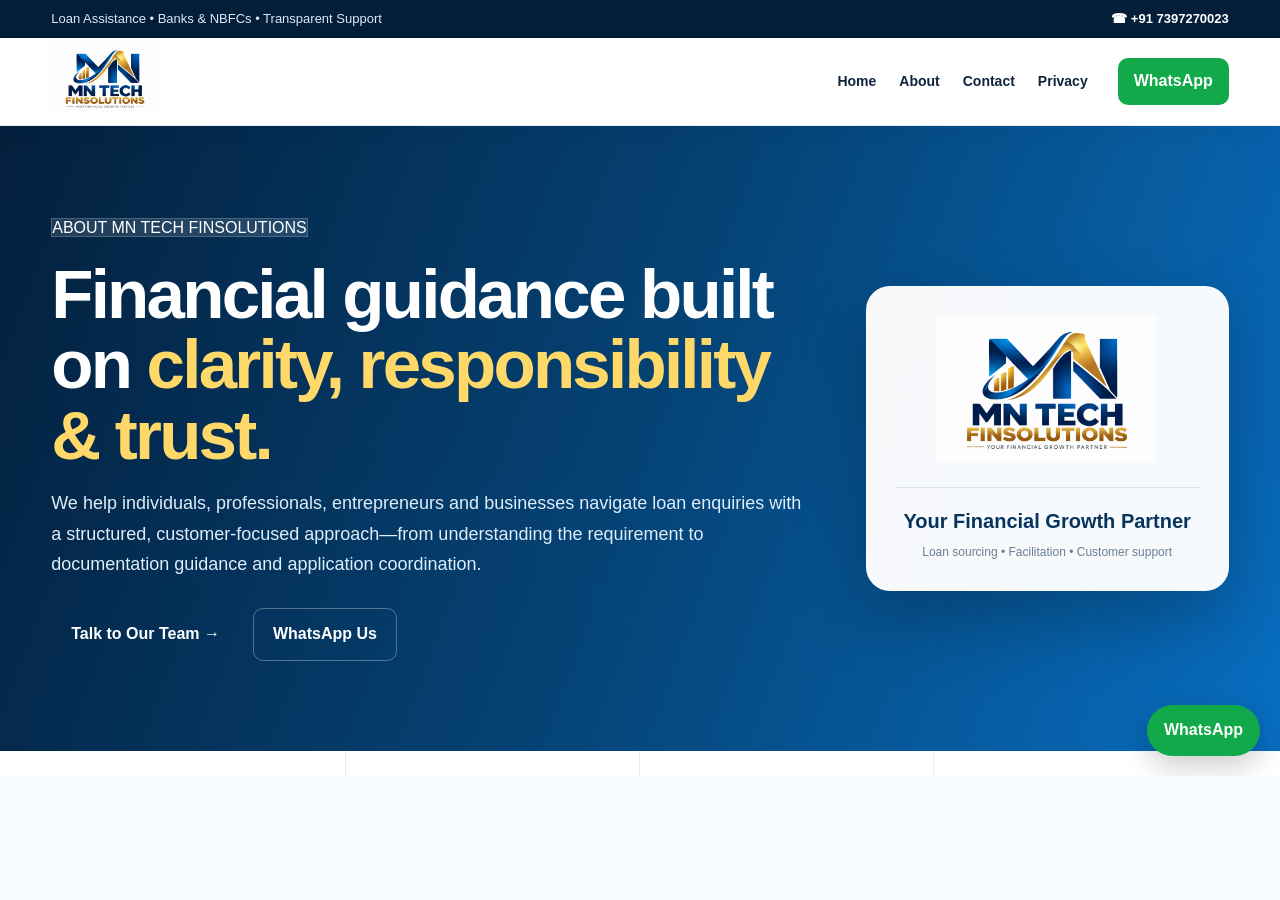
<file: about.html>
<!DOCTYPE html>
<html lang="en"><head>
<meta charset="utf-8"/><meta content="width=device-width,initial-scale=1" name="viewport"/>
<title>About Us | MN TECH FINSOLUTIONS</title>
<meta content="Discover MN Tech Finsolutions, our approach to professional loan sourcing, customer support, transparency and responsible financial assistance." name="description"/>
<link href="style.css" rel="stylesheet"/></head><body class="family-page">
<div class="top"><div class="container topin"><span>Loan Assistance • Banks &amp; NBFCs • Transparent Support</span><a href="tel:+917397270023">☎ +91 7397270023</a></div></div>
<nav><div class="container navin"><a class="brand" href="index.html"><img alt="MN TECH FINSOLUTIONS" src="mn-tech-logo.png"/></a><button aria-label="Menu" class="hamb">☰</button><div class="navlinks"><a href="index.html">Home</a><a href="about.html">About</a><a href="contact.html">Contact</a><a href="privacy.html">Privacy</a></div><a class="navwa" href="https://wa.me/917397270023" rel="noopener noreferrer" target="_blank">WhatsApp</a></div></nav>
<header class="hero" id="home"><div class="slides">
<section class="about-pro-hero"><div class="container about-hero-grid">
<div><span class="section-label light-label">ABOUT MN TECH FINSOLUTIONS</span>
<h1>Financial guidance built on <em>clarity, responsibility &amp; trust.</em></h1>
<p>We help individuals, professionals, entrepreneurs and businesses navigate loan enquiries with a structured, customer-focused approach—from understanding the requirement to documentation guidance and application coordination.</p>
<div class="hero-actions"><a class="btn glow-btn" href="contact.html">Talk to Our Team →</a><a class="about-wa" href="https://wa.me/917397270023" rel="noopener noreferrer" target="_blank">WhatsApp Us</a></div>
</div>
<div class="about-hero-card"><img alt="MN Tech Finsolutions" src="mn-tech-logo.png"/><div class="hero-card-line"></div><strong>Your Financial Growth Partner</strong><span>Loan sourcing • Facilitation • Customer support</span></div>
</div></section>
<section class="trust-ribbon"><div class="container trust-ribbon-grid">
<div><b>Clear</b><span>Communication</span></div><div><b>Responsible</b><span>Assistance</span></div>
<div><b>Customer-First</b><span>Approach</span></div><div><b>Transparent</b><span>Process</span></div>
</div></section>
<section class="section"><div class="container story-grid">
<div><span class="section-label">WHO WE ARE</span><h2>A professional support system for your loan journey.</h2>
<p class="lead-copy">Financial decisions can be important and sometimes complex. MN TECH FINSOLUTIONS is built to make the enquiry journey more organised and understandable.</p>
<p>Our role begins with listening to the customer's requirement. We help identify the relevant loan category, explain the typical information and documents that may be required, and coordinate the enquiry with appropriate lending institutions where applicable.</p>
<p>We do not believe in creating unrealistic expectations. Every application is ultimately assessed by the respective bank or NBFC under its own credit, eligibility, documentation and underwriting policies.</p>
</div>
<div class="story-panel"><div class="story-icon">MN</div><h3>What defines our approach?</h3>
<ul><li>Understand before recommending a route</li><li>Explain before collecting documentation</li><li>Coordinate without promising sanction</li><li>Communicate clearly throughout the journey</li><li>Respect the lender's independent decision</li></ul></div>
</div></section>
<section class="section soft"><div class="container"><div class="section-head"><span class="section-label">OUR FOUNDATION</span><h2>Purpose, Mission &amp; Vision</h2><p>The principles behind how we want to build MN Tech Finsolutions.</p></div>
<div class="mv-grid">
<div class="mv-card"><span>01</span><h3>Our Purpose</h3><p>To make loan assistance more approachable by helping customers understand the process, prepare appropriately and connect with suitable financial institutions where possible.</p></div>
<div class="mv-card featured"><span>02</span><h3>Our Mission</h3><p>To provide responsive, transparent and professional loan sourcing support while maintaining clear boundaries between facilitation and the lender's independent credit decision.</p></div>
<div class="mv-card"><span>03</span><h3>Our Vision</h3><p>To grow into a trusted financial-services facilitation brand recognised for customer care, responsible communication and consistent process support.</p></div>
</div></div></section>
<section class="section"><div class="container"><div class="section-head"><span class="section-label">WHAT WE ASSIST WITH</span><h2>Financial requirements across life and business</h2></div>
<div class="assist-grid">
<div><b>Personal Finance</b><p>Assistance for eligible personal funding requirements.</p></div>
<div><b>Home Finance</b><p>Support for home purchase, construction and related enquiries.</p></div>
<div><b>Business Finance</b><p>Funding enquiries for eligible business and professional requirements.</p></div>
<div><b>Vehicle Finance</b><p>Assistance for eligible new or used vehicle financing needs.</p></div>
<div><b>Loan Against Property</b><p>Property-backed funding enquiry coordination, subject to lender criteria.</p></div>
<div><b>MSME Finance</b><p>Support for eligible micro, small and medium enterprise requirements.</p></div>
<div><b>Working Capital</b><p>Business cash-flow and working-capital enquiry assistance.</p></div>
</div></div></section>
<section class="section about-dark"><div class="container"><div class="section-head"><span class="section-label light-label">WHY MN TECH</span><h2>Professional assistance without confusing promises.</h2></div>
<div class="why-grid">
<div class="why-card"><span>✓</span><h3>Requirement-Led</h3><p>We start with what you actually need rather than pushing a single product.</p></div>
<div class="why-card"><span>✓</span><h3>Multiple Categories</h3><p>One point of contact for several common personal and business finance requirements.</p></div>
<div class="why-card"><span>✓</span><h3>Document Guidance</h3><p>We help explain the typical paperwork relevant to the chosen loan category.</p></div>
<div class="why-card"><span>✓</span><h3>Clear Communication</h3><p>We aim to explain next steps in simple, understandable language.</p></div>
<div class="why-card"><span>✓</span><h3>Responsible Follow-Up</h3><p>We coordinate and follow up without representing lender decisions as our own.</p></div>
<div class="why-card"><span>✓</span><h3>Customer Support</h3><p>Customers can reach our team for assistance during the enquiry journey.</p></div>
</div></div></section>
<section class="section"><div class="container"><div class="section-head"><span class="section-label">HOW IT WORKS</span><h2>A structured customer journey</h2></div>
<div class="journey-line">
<div class="journey-step"><i>1</i><h3>Requirement</h3><p>Tell us the loan type, purpose and basic requirement.</p></div>
<div class="journey-step"><i>2</i><h3>Profile Discussion</h3><p>We understand the basic customer, employment or business profile.</p></div>
<div class="journey-step"><i>3</i><h3>Possible Route</h3><p>Relevant lender/product routes may be discussed based on available information.</p></div>
<div class="journey-step"><i>4</i><h3>Documents</h3><p>We guide you on the typical documents requested for the application.</p></div>
<div class="journey-step"><i>5</i><h3>Coordination</h3><p>The enquiry/application is coordinated with the relevant institution where applicable.</p></div>
<div class="journey-step"><i>6</i><h3>Lender Decision</h3><p>The lender independently assesses eligibility and decides the final outcome and terms.</p></div>
</div></div></section>
<section class="section soft"><div class="container detail-split">
<div><span class="section-label">DOCUMENTATION SUPPORT</span><h2>Helping customers prepare more clearly.</h2><p>Documentation differs by loan type, applicant profile and lender. Depending on the application, lenders may request some of the following categories.</p>
<div class="doc-tags"><span>Identity Proof</span><span>Address Proof</span><span>Income Proof</span><span>Bank Statements</span><span>Employment Details</span><span>Business Documents</span><span>Property Documents</span><span>Tax / Financial Records</span></div>
<p class="small-note">This is an indicative list only. The respective lender determines the final documentation requirement.</p></div>
<div class="info-box"><h3>Important to know</h3><p>Submitting documents or an enquiry does not constitute loan approval. Credit bureau information, repayment capacity, existing obligations, income, business performance, property or collateral assessment and lender-specific rules may affect the decision.</p></div>
</div></section>
<section class="section"><div class="container"><div class="section-head"><span class="section-label">TRUST &amp; RESPONSIBILITY</span><h2>Standards we want every customer interaction to reflect</h2></div>
<div class="principle-grid">
<div><h3>Transparency</h3><p>Clearly communicate our facilitation role and avoid presenting ourselves as the sanctioning lender.</p></div>
<div><h3>Confidentiality Mindset</h3><p>Customer financial information should be handled carefully and only for legitimate enquiry/application purposes.</p></div>
<div><h3>Responsible Representation</h3><p>No guaranteed approval, guaranteed rate or guaranteed sanction amount is promised by us.</p></div>
<div><h3>Respect</h3><p>Every enquiry deserves professional communication regardless of the eventual lender decision.</p></div>
</div></div></section>
<section class="section soft"><div class="container role-pro"><div><span class="section-label">CLEAR RESPONSIBILITIES</span><h2>Our role vs. the lender's role</h2><p>This distinction is central to transparent loan assistance.</p></div>
<div class="role-pro-grid">
<div class="role-pro-card ours"><h3>MN Tech Finsolutions</h3><ul><li>Understand the enquiry</li><li>Explain typical product routes</li><li>Guide on common documentation</li><li>Coordinate the application journey</li><li>Provide customer follow-up support</li></ul></div>
<div class="role-pro-card lender"><h3>Bank / NBFC</h3><ul><li>Verify applicant information</li><li>Conduct credit underwriting</li><li>Determine eligibility</li><li>Set rate, fees, amount and tenure</li><li>Approve, decline and disburse</li></ul></div>
</div></div></section>
<section class="section"><div class="container"><div class="section-head"><span class="section-label">FREQUENTLY ASKED QUESTIONS</span><h2>Questions customers commonly have</h2></div>
<div class="faq-pro">
<details><summary>Is MN Tech Finsolutions a bank or NBFC?</summary><p>No. MN Tech Finsolutions provides loan sourcing, facilitation and customer-support services. Lending and sanction decisions are made by the respective bank or NBFC.</p></details>
<details><summary>Does submitting an enquiry guarantee approval?</summary><p>No. Approval depends on the respective lender's eligibility, credit assessment, documentation and internal policies.</p></details>
<details><summary>Can you assist with different types of loans?</summary><p>Yes. Our website covers several personal and business finance categories. Availability depends on customer profile, location and current lender arrangements.</p></details>
<details><summary>Who decides the interest rate and loan amount?</summary><p>The respective lender determines the final rate, fees, sanctioned amount, tenure and other terms after assessment.</p></details>
<details><summary>What documents will I need?</summary><p>The exact list varies. Typical categories can include KYC, income or business proof, banking records and product-specific documents. The lender confirms the final checklist.</p></details>
</div></div></section>
<section class="section about-final"><div class="container about-final-inner"><div><span>LET'S DISCUSS YOUR REQUIREMENT</span><h2>Start with a clear conversation.</h2><p>Tell us what you are looking for and our team can guide you on the next steps for your enquiry.</p></div><div><a class="btn glow-btn" href="contact.html">Send an Enquiry →</a><a class="about-wa" href="https://wa.me/917397270023" rel="noopener noreferrer" target="_blank">WhatsApp 7397270023</a></div></div></section>
<section class="office-showcase" aria-labelledby="office-heading"><div class="container"><div class="office-intro"><span class="tag">OUR WORKSPACE</span><h2 id="office-heading">Visit MN Tech Finsolutions in Ashok Nagar</h2><p>Explore our office workspace, consultation cabin and visitor areas. These are photos of our office.</p></div><div class="office-gallery"><figure class="office-gallery-main"><img src="assets/workspace-polished.png" alt="MN Tech Finsolutions office workstations" loading="lazy"/><figcaption>Our workstation area · enhanced presentation image</figcaption></figure><figure><img src="assets/cabin-1.jpg" alt="Office consultation cabin" loading="lazy"/><figcaption>Consultation cabin</figcaption></figure><figure><img src="assets/hallway-1.jpg" alt="Office passage and visitor seating" loading="lazy"/><figcaption>Visitor area</figcaption></figure><figure><img src="assets/workspace-alt.jpg" alt="Office workstations from another angle" loading="lazy"/><figcaption>Workspace</figcaption></figure><figure><img src="assets/cabin-2.jpg" alt="Another office cabin view" loading="lazy"/><figcaption>Cabin view</figcaption></figure></div><div class="office-location"><div><strong>Our Office</strong><address>No. 24, Second Floor, Kanniappa Nagar, 16th Avenue, Ashok Nagar, Chennai – 600083, Tamil Nadu</address><small>Building landmark: BVN & Associates, Chartered Accountants (No. 24, 16th Avenue). MN Tech Finsolutions is on the second floor.</small></div><a class="office-map-btn" target="_blank" rel="noopener noreferrer" href="https://www.google.com/maps/search/?api=1&amp;query=BVN%20%26%20Associates%2C%20Chartered%20Accountants%2C%2024%2016th%20Avenue%20Kaniappa%20Nagar%20Ashok%20Nagar%20Chennai%20600083&amp;query_place_id=ChIJBc69dCpnUjoRPKIgqwjsfac">Get Directions to BVN & Associates ↗</a></div></div></section><footer><div class="container footGrid"><div><img alt="MN Tech Finsolutions" src="mn-tech-logo.png"/><p>Loan sourcing, facilitation and customer support services for individuals and businesses.</p></div><div><h3>Important Disclaimer</h3><p>MN TECH FINSOLUTIONS is not a bank or NBFC and does not lend directly. Loan approval, interest rate, amount, tenure, fees and other terms are decided solely by the respective lender based on its eligibility criteria, credit assessment and policies.</p></div></div><div class="container company-address"><strong>Office Address</strong><address>No. 24, Second Floor, Kanniappa Nagar, 16th Avenue, Ashok Nagar, Chennai – 600083, Tamil Nadu</address><a href="https://www.google.com/maps/search/?api=1&amp;query=BVN%20%26%20Associates%2C%20Chartered%20Accountants%2C%2024%2016th%20Avenue%20Kaniappa%20Nagar%20Ashok%20Nagar%20Chennai%20600083&amp;query_place_id=ChIJBc69dCpnUjoRPKIgqwjsfac" target="_blank" rel="noopener noreferrer">Get Directions to BVN & Associates ↗</a></div><div class="container copy">© 2026 MN TECH FINSOLUTIONS. All rights reserved.</div><div class="container legal-links">Important information: <a href="privacy.html">Privacy Notice</a> · <a href="terms.html">Terms &amp; Disclosures</a> · <a href="contact.html">Contact</a> · </div></footer>
<a class="floatwa" href="https://wa.me/917397270023" rel="noopener noreferrer" target="_blank">WhatsApp</a><script src="script.js"></script>
</div></header></body></html>
</file>
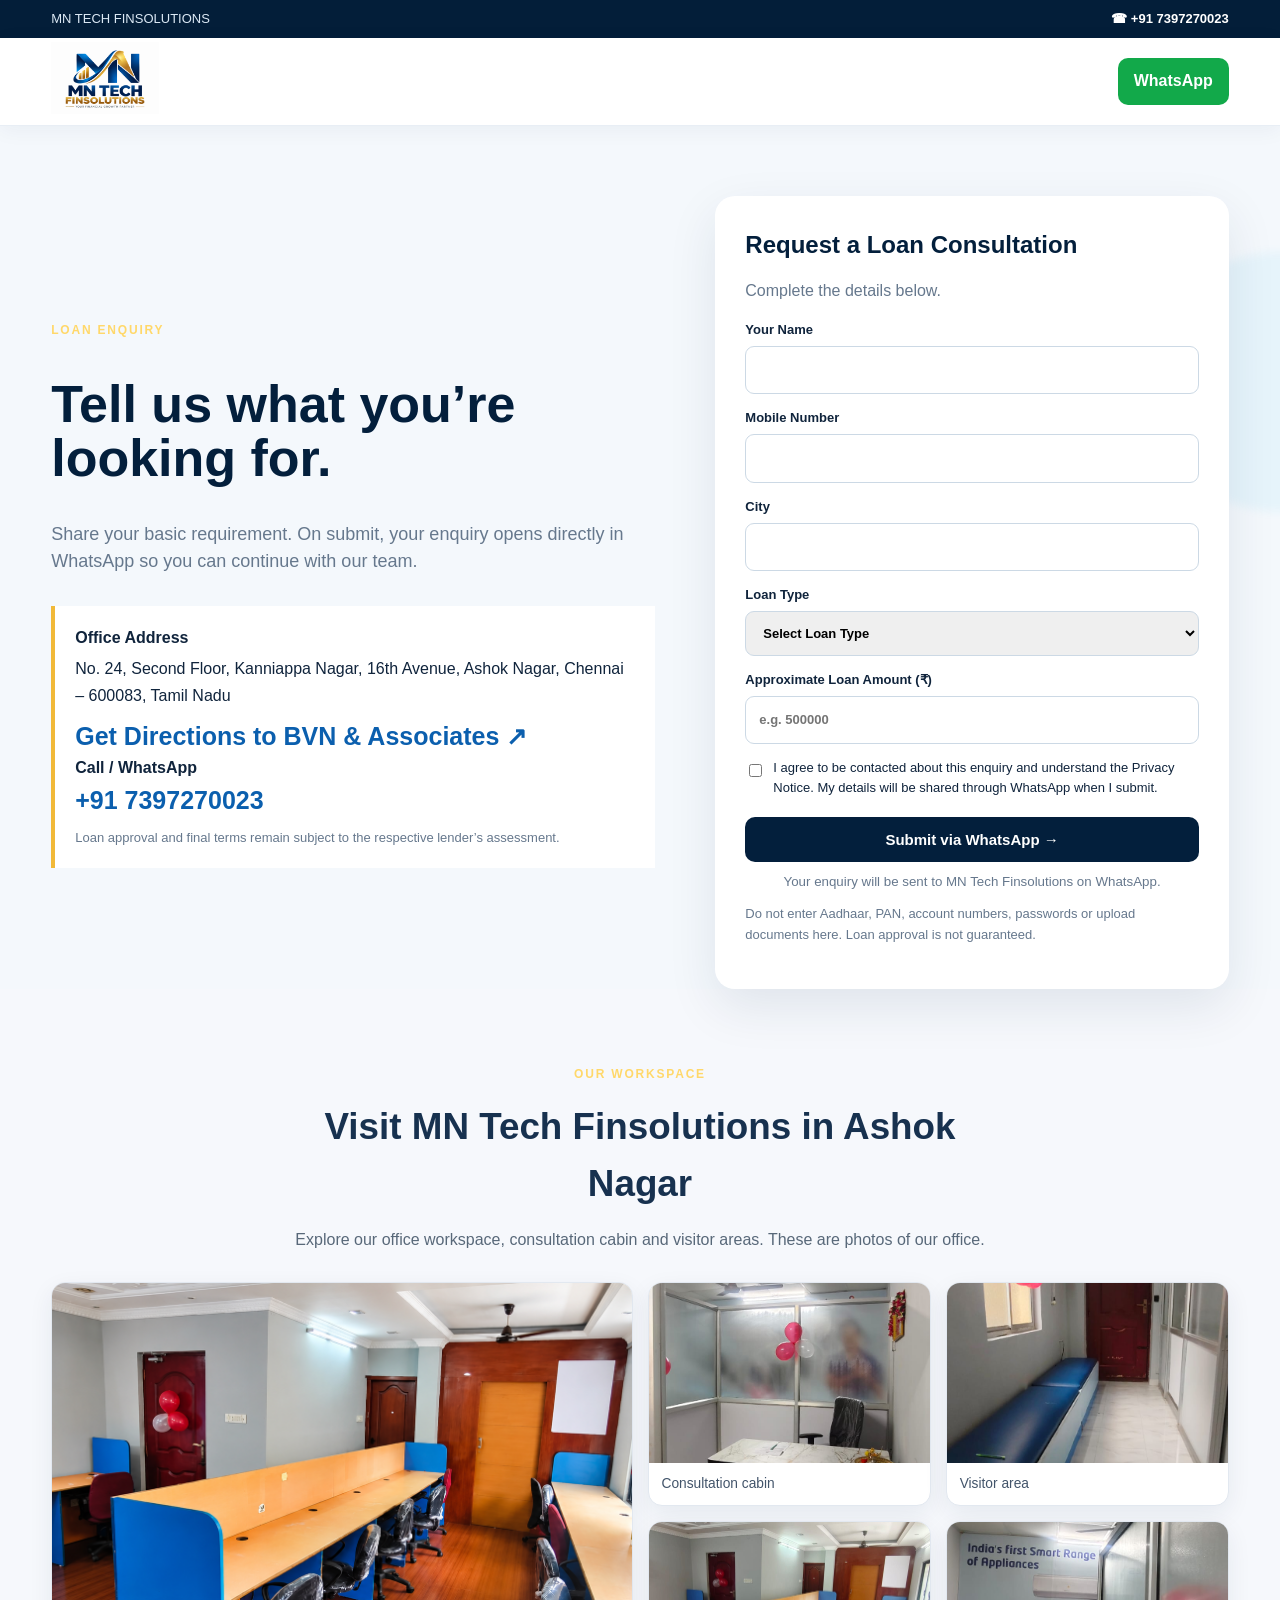
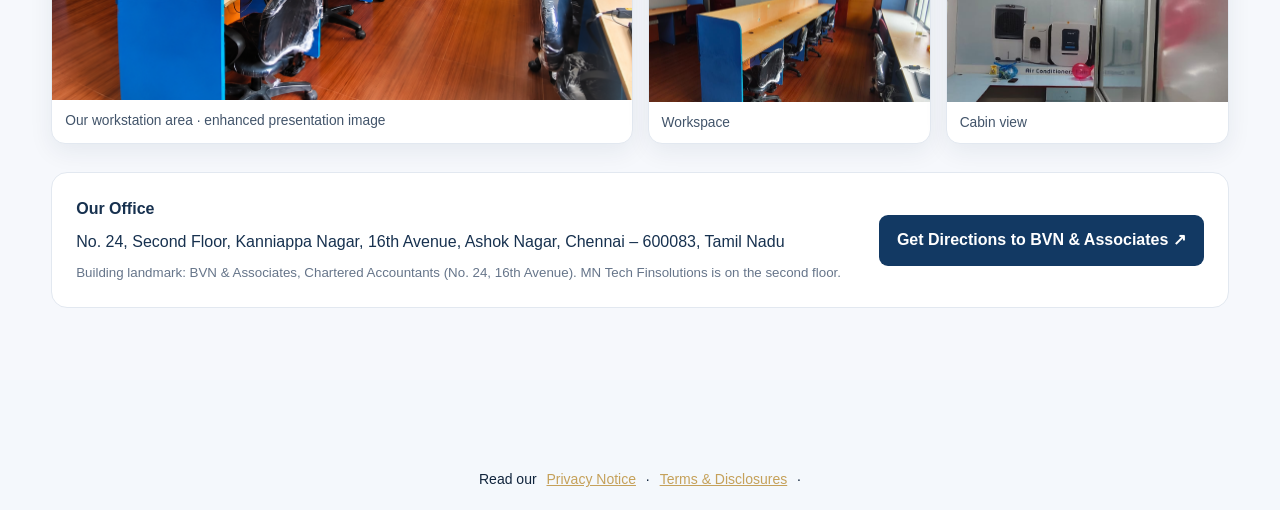
<file: contact.html>
<!DOCTYPE html>
<html lang="en"><head><meta charset="utf-8"/><meta content="width=device-width,initial-scale=1" name="viewport"/><title>Loan Enquiry | MN TECH FINSOLUTIONS</title><link href="style.css" rel="stylesheet"/></head><body class="contactPage"><div class="top"><div class="container topin"><span>MN TECH FINSOLUTIONS</span><a href="tel:+917397270023">☎ +91 7397270023</a></div></div><nav><div class="container navin"><a class="brand" href="index.html"><img alt="MN Tech Finsolutions" src="mn-tech-logo.png"/></a><a class="navwa" href="https://wa.me/917397270023">WhatsApp</a></div></nav><main class="contactHero"><div class="container contactGrid"><div><span class="tag">LOAN ENQUIRY</span><h1>Tell us what you’re looking for.</h1><p>Share your basic requirement. On submit, your enquiry opens directly in WhatsApp so you can continue with our team.</p><div class="contactInfo"><b>Office Address</b><address>No. 24, Second Floor, Kanniappa Nagar, 16th Avenue, Ashok Nagar, Chennai – 600083, Tamil Nadu</address><a href="https://www.google.com/maps/search/?api=1&amp;query=BVN%20%26%20Associates%2C%20Chartered%20Accountants%2C%2024%2016th%20Avenue%20Kaniappa%20Nagar%20Ashok%20Nagar%20Chennai%20600083&amp;query_place_id=ChIJBc69dCpnUjoRPKIgqwjsfac" target="_blank" rel="noopener noreferrer">Get Directions to BVN & Associates ↗</a><b>Call / WhatsApp</b><a href="tel:+917397270023">+91 7397270023</a><span>Loan approval and final terms remain subject to the respective lender’s assessment.</span></div></div><form class="formCard" id="loanForm"><h2>Request a Loan Consultation</h2><p>Complete the details below.</p><label>Your Name<input autocomplete="name" id="name" maxlength="100" required=""/></label><label>Mobile Number<input autocomplete="tel" id="mobile" inputmode="numeric" maxlength="10" pattern="[0-9]{10}" required="" type="tel"/></label><label>City<input id="city" maxlength="80" required=""/></label><label>Loan Type<select id="loanType" required=""><option value="">Select Loan Type</option><option>Personal Loan</option><option>Home Loan</option><option>Business Loan</option><option>Loan Against Property</option><option>Working Capital</option><option>MSME Loan</option><option>Vehicle Loan</option></select></label><label>Approximate Loan Amount (₹)<input id="amount" max="1000000000" min="1000" placeholder="e.g. 500000" step="1000" type="number"/></label><label class="consent"><input required="" type="checkbox"/><span>I agree to be contacted about this enquiry and understand the <a href="privacy.html">Privacy Notice</a>. My details will be shared through WhatsApp when I submit.</span></label><button type="submit">Submit via WhatsApp →</button><small>Your enquiry will be sent to MN Tech Finsolutions on WhatsApp.</small><p class="form-note">Do not enter Aadhaar, PAN, account numbers, passwords or upload documents here. Loan approval is not guaranteed.</p></form></div><section class="office-showcase" aria-labelledby="office-heading"><div class="container"><div class="office-intro"><span class="tag">OUR WORKSPACE</span><h2 id="office-heading">Visit MN Tech Finsolutions in Ashok Nagar</h2><p>Explore our office workspace, consultation cabin and visitor areas. These are photos of our office.</p></div><div class="office-gallery"><figure class="office-gallery-main"><img src="assets/workspace-polished.png" alt="MN Tech Finsolutions office workstations" loading="lazy"/><figcaption>Our workstation area · enhanced presentation image</figcaption></figure><figure><img src="assets/cabin-1.jpg" alt="Office consultation cabin" loading="lazy"/><figcaption>Consultation cabin</figcaption></figure><figure><img src="assets/hallway-1.jpg" alt="Office passage and visitor seating" loading="lazy"/><figcaption>Visitor area</figcaption></figure><figure><img src="assets/workspace-alt.jpg" alt="Office workstations from another angle" loading="lazy"/><figcaption>Workspace</figcaption></figure><figure><img src="assets/cabin-2.jpg" alt="Another office cabin view" loading="lazy"/><figcaption>Cabin view</figcaption></figure></div><div class="office-location"><div><strong>Our Office</strong><address>No. 24, Second Floor, Kanniappa Nagar, 16th Avenue, Ashok Nagar, Chennai – 600083, Tamil Nadu</address><small>Building landmark: BVN & Associates, Chartered Accountants (No. 24, 16th Avenue). MN Tech Finsolutions is on the second floor.</small></div><a class="office-map-btn" target="_blank" rel="noopener noreferrer" href="https://www.google.com/maps/search/?api=1&amp;query=BVN%20%26%20Associates%2C%20Chartered%20Accountants%2C%2024%2016th%20Avenue%20Kaniappa%20Nagar%20Ashok%20Nagar%20Chennai%20600083&amp;query_place_id=ChIJBc69dCpnUjoRPKIgqwjsfac">Get Directions to BVN & Associates ↗</a></div></div></section></main><script src="script.js"></script><div class="container legal-links">Read our <a href="privacy.html">Privacy Notice</a> · <a href="terms.html">Terms &amp; Disclosures</a> · </div></body></html>
</file>
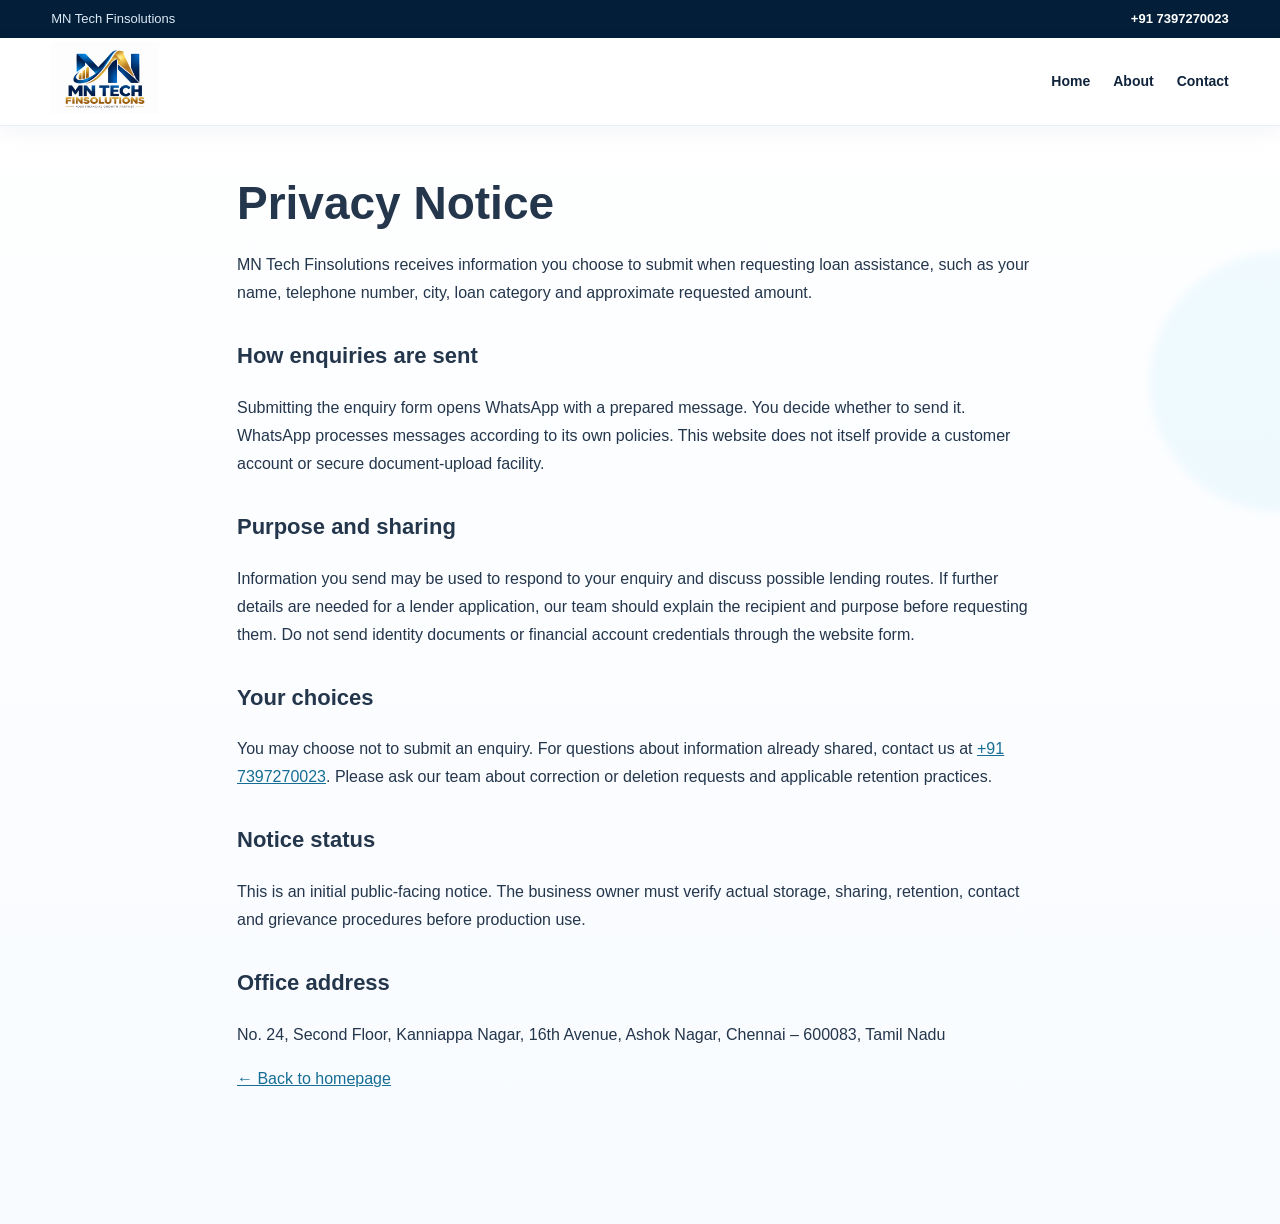
<file: privacy.html>
<!doctype html><html lang="en"><head><meta charset="utf-8"><meta name="viewport" content="width=device-width, initial-scale=1"><meta name="description" content="Privacy Notice for MN Tech Finsolutions loan assistance services."><title>Privacy Notice | MN Tech Finsolutions</title><link rel="stylesheet" href="style.css"></head><body><div class="top"><div class="container topin"><span>MN Tech Finsolutions</span><a href="tel:+917397270023">+91 7397270023</a></div></div><nav><div class="container navin"><a class="brand" href="index.html"><img src="mn-tech-logo.png" alt="MN Tech Finsolutions"></a><div class="navlinks"><a href="index.html">Home</a><a href="about.html">About</a><a href="contact.html">Contact</a></div></div></nav><main class="policy-main"><h1>Privacy Notice</h1><p>MN Tech Finsolutions receives information you choose to submit when requesting loan assistance, such as your name, telephone number, city, loan category and approximate requested amount.</p><h2>How enquiries are sent</h2><p>Submitting the enquiry form opens WhatsApp with a prepared message. You decide whether to send it. WhatsApp processes messages according to its own policies. This website does not itself provide a customer account or secure document-upload facility.</p><h2>Purpose and sharing</h2><p>Information you send may be used to respond to your enquiry and discuss possible lending routes. If further details are needed for a lender application, our team should explain the recipient and purpose before requesting them. Do not send identity documents or financial account credentials through the website form.</p><h2>Your choices</h2><p>You may choose not to submit an enquiry. For questions about information already shared, contact us at <a href="tel:+917397270023">+91 7397270023</a>. Please ask our team about correction or deletion requests and applicable retention practices.</p><h2>Notice status</h2><p>This is an initial public-facing notice. The business owner must verify actual storage, sharing, retention, contact and grievance procedures before production use.</p><h2>Office address</h2><p>No. 24, Second Floor, Kanniappa Nagar, 16th Avenue, Ashok Nagar, Chennai – 600083, Tamil Nadu</p><p><a href="index.html">← Back to homepage</a></p></main></body></html>
</file>
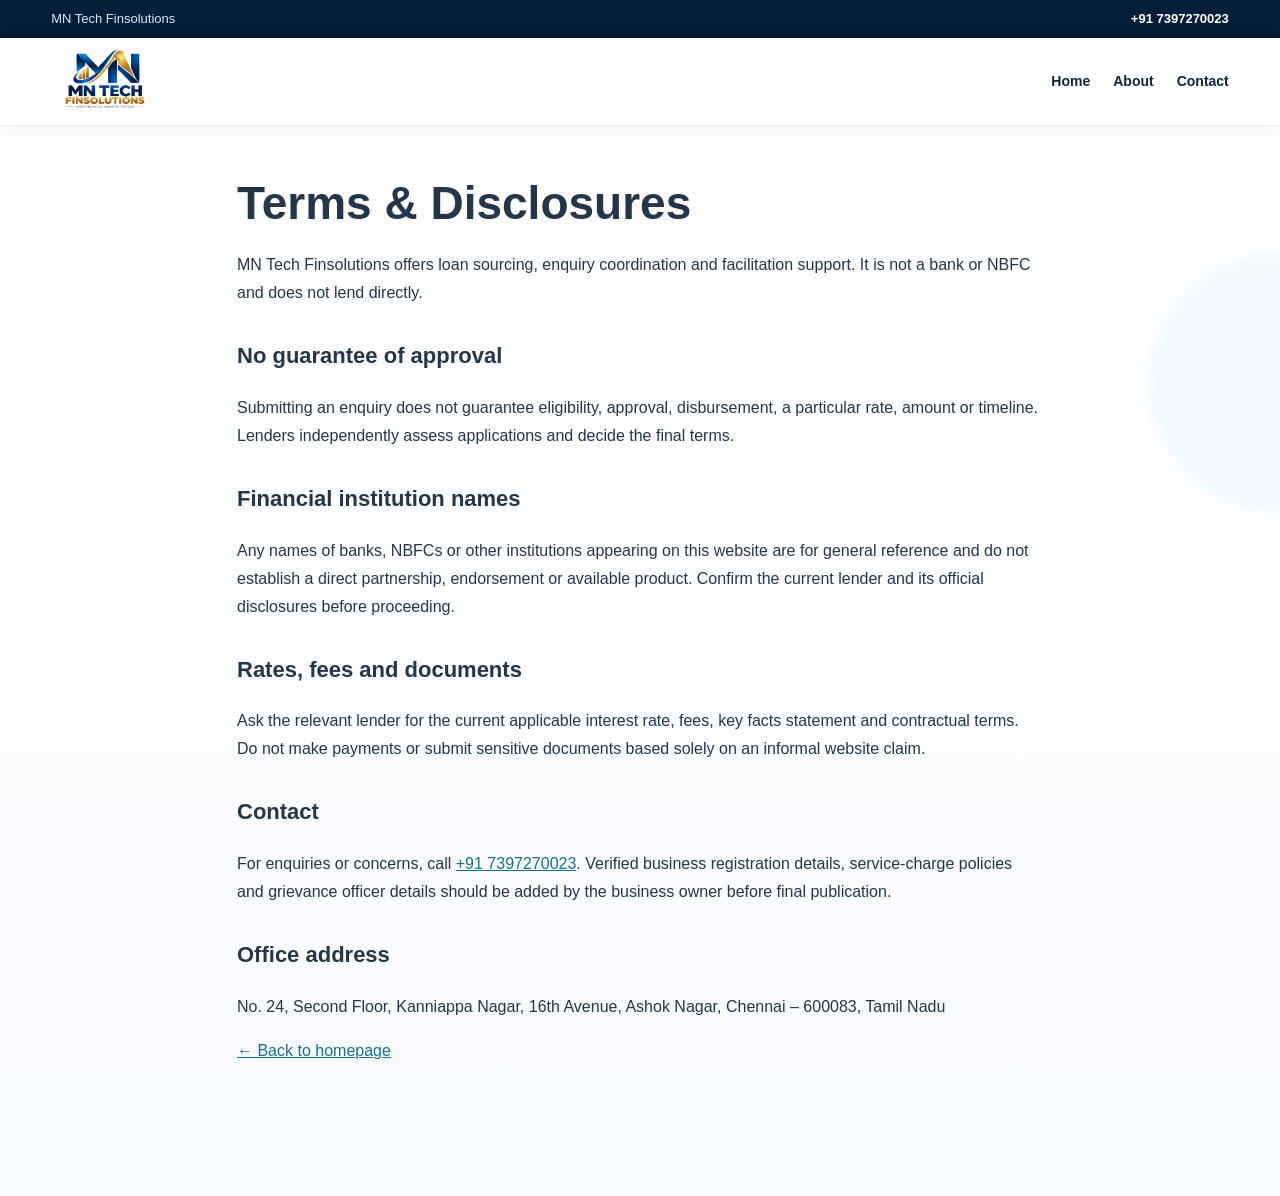
<file: terms.html>
<!doctype html><html lang="en"><head><meta charset="utf-8"><meta name="viewport" content="width=device-width, initial-scale=1"><meta name="description" content="Terms & Disclosures for MN Tech Finsolutions loan assistance services."><title>Terms & Disclosures | MN Tech Finsolutions</title><link rel="stylesheet" href="style.css"></head><body><div class="top"><div class="container topin"><span>MN Tech Finsolutions</span><a href="tel:+917397270023">+91 7397270023</a></div></div><nav><div class="container navin"><a class="brand" href="index.html"><img src="mn-tech-logo.png" alt="MN Tech Finsolutions"></a><div class="navlinks"><a href="index.html">Home</a><a href="about.html">About</a><a href="contact.html">Contact</a></div></div></nav><main class="policy-main"><h1>Terms & Disclosures</h1><p>MN Tech Finsolutions offers loan sourcing, enquiry coordination and facilitation support. It is not a bank or NBFC and does not lend directly.</p><h2>No guarantee of approval</h2><p>Submitting an enquiry does not guarantee eligibility, approval, disbursement, a particular rate, amount or timeline. Lenders independently assess applications and decide the final terms.</p><h2>Financial institution names</h2><p>Any names of banks, NBFCs or other institutions appearing on this website are for general reference and do not establish a direct partnership, endorsement or available product. Confirm the current lender and its official disclosures before proceeding.</p><h2>Rates, fees and documents</h2><p>Ask the relevant lender for the current applicable interest rate, fees, key facts statement and contractual terms. Do not make payments or submit sensitive documents based solely on an informal website claim.</p><h2>Contact</h2><p>For enquiries or concerns, call <a href="tel:+917397270023">+91 7397270023</a>. Verified business registration details, service-charge policies and grievance officer details should be added by the business owner before final publication.</p><h2>Office address</h2><p>No. 24, Second Floor, Kanniappa Nagar, 16th Avenue, Ashok Nagar, Chennai – 600083, Tamil Nadu</p><p><a href="index.html">← Back to homepage</a></p></main></body></html>
</file>
<file: style.css>
:root{--navy:#05294f;--blue:#0b5fae;--gold:#d6a42b;--gold2:#f2c655;--ink:#10243c;--muted:#66788d;--line:#dde7f0;--soft:#f5f8fc;--green:#12a94a}*{box-sizing:border-box}html{scroll-behavior:smooth}body{margin:0;font-family:Inter,Segoe UI,Arial,sans-serif;color:var(--ink);line-height:1.55;background:#fff}a{text-decoration:none;color:inherit}.container{width:min(1180px,92%);margin:auto}.top{background:#031e39;color:#dce9f5;font-size:13px}.topin{min-height:38px;display:flex;justify-content:space-between;align-items:center}.top a{color:#fff;font-weight:700}nav{height:88px;background:#fff;border-bottom:1px solid #e8eef5;position:sticky;top:0;z-index:50;box-shadow:0 4px 20px rgba(5,41,79,.05)}.navin{height:100%;display:flex;align-items:center;gap:30px}.brand{margin-right:auto}.brand img{width:220px;height:72px;object-fit:contain;object-position:left center}.navlinks{display:flex;gap:23px;font-size:14px;font-weight:800}.navlinks a:hover{color:var(--blue)}.navwa{padding:11px 16px;border-radius:10px;background:var(--green);color:#fff;font-weight:800}.hamb{display:none;border:0;background:none;font-size:25px}.hero{height:650px;background:#05294f;color:#fff;overflow:hidden}.slides{height:100%;position:relative}.slide{position:absolute;inset:0;opacity:0;visibility:hidden;transition:.8s ease;background:radial-gradient(circle at 80% 20%,#176cae 0,transparent 34%),linear-gradient(115deg,#031f3c,#074678)}.slide.active{opacity:1;visibility:visible}.heroGrid{height:650px;display:grid;grid-template-columns:1.05fr .95fr;gap:55px;align-items:center}.tag,.kicker,.heading>span,.finalCta span{font-size:12px;font-weight:900;letter-spacing:.15em;color:var(--gold2)}.hero h1{font-size:clamp(42px,5vw,68px);line-height:1.02;letter-spacing:-.035em;margin:13px 0 20px}.hero h1 em{font-style:normal;color:var(--gold2)}.hero p{font-size:18px;color:#dceaf7;max-width:640px}.pills{display:flex;flex-wrap:wrap;gap:10px;margin:25px 0}.pills b{font-size:13px;padding:9px 12px;border:1px solid rgba(255,255,255,.22);border-radius:9px;background:rgba(255,255,255,.07)}.actions{display:flex;gap:12px}.btn{display:inline-flex;padding:13px 20px;border-radius:10px;font-weight:900}.gold{background:linear-gradient(135deg,var(--gold2),var(--gold));color:#092b4d}.ghost{border:1px solid rgba(255,255,255,.35);color:#fff}.navy{background:var(--navy);color:#fff}.visual{padding:10px;background:rgba(255,255,255,.95);border-radius:25px;box-shadow:0 30px 70px rgba(0,0,0,.28)}.visual img{display:block;width:100%;height:420px;object-fit:cover;border-radius:18px}.dots{position:absolute;bottom:24px;left:50%;transform:translateX(-50%);display:flex;gap:8px}.dot{width:10px;height:10px;border:0;border-radius:20px;background:#ffffff70}.dot.active{width:30px;background:var(--gold2)}.quick{position:relative;margin-top:-35px;z-index:6}.quickin{min-height:92px;background:#fff;border-radius:16px;box-shadow:0 18px 45px rgba(4,36,68,.13);display:flex;align-items:center;gap:18px;padding:18px 25px}.quickin div{margin-right:auto}.quick small{display:block;color:var(--blue);font-weight:900}.quick strong{font-size:19px}.quick a{background:var(--navy);color:#fff;padding:12px 18px;border-radius:9px;font-weight:800}.quick .green{background:var(--green)}.section{padding:82px 0}.heading{text-align:center;max-width:760px;margin:0 auto 38px}.heading h2,.about h2{font-size:clamp(31px,4vw,44px);line-height:1.12;color:var(--navy);margin:8px 0 10px}.heading p{color:var(--muted)}.loanGrid{display:grid;grid-template-columns:repeat(4,1fr);gap:18px}.loanGrid article{border:1px solid var(--line);border-radius:17px;padding:24px;background:#fff;box-shadow:0 8px 26px rgba(5,41,79,.05);transition:.2s}.loanGrid article:hover{transform:translateY(-5px);box-shadow:0 16px 35px rgba(5,41,79,.1)}.loanGrid i{display:grid;place-items:center;width:48px;height:48px;border-radius:13px;background:#e9f3ff;color:var(--blue);font-size:22px;font-style:normal}.loanGrid h3{color:var(--navy);margin:16px 0 5px}.loanGrid p{font-size:14px;color:var(--muted);min-height:44px}.loanGrid a{color:var(--blue);font-weight:900;font-size:14px}.about{background:var(--soft)}.aboutGrid{display:grid;grid-template-columns:.95fr 1.05fr;gap:55px;align-items:center}.photo{position:relative}.photo>img{width:100%;height:450px;object-fit:cover;border-radius:24px}.badge{position:absolute;right:-15px;bottom:25px;background:#fff;border-radius:14px;padding:18px 22px;box-shadow:0 15px 40px #05294f24}.badge b,.badge span{display:block}.badge b{color:var(--navy);font-size:22px}.badge span{color:var(--muted);font-size:13px}.about p{color:var(--muted)}.checks{display:grid;grid-template-columns:1fr 1fr;gap:10px;margin:24px 0}.checks span{background:#fff;border:1px solid var(--line);padding:12px;border-radius:9px;font-weight:700;font-size:14px}.process,.reviewSec{background:linear-gradient(120deg,#031f3c,#07518d);color:#fff}.heading.light h2{color:#fff}.steps{display:grid;grid-template-columns:repeat(4,1fr);gap:18px}.steps article{border:1px solid #ffffff20;background:#ffffff0c;border-radius:17px;padding:25px}.steps b{font-size:44px;color:#ffffff22}.steps h3{margin:5px 0}.steps p{color:#cbdced;font-size:14px}.partners{background:#fff}.bankGrid{display:grid;grid-template-columns:repeat(6,1fr);gap:11px}.bankGrid b{display:grid;place-items:center;text-align:center;min-height:68px;padding:10px;border:1px solid var(--line);border-radius:10px;background:#fff;color:#304860;font-size:13px;box-shadow:0 4px 14px #05294f0d}.reviewStage{max-width:900px;margin:auto;min-height:235px;position:relative}.review{position:absolute;inset:0;background:#fff;color:var(--ink);border-radius:22px;padding:35px;text-align:center;opacity:0;transform:translateX(25px);transition:.5s}.review.active{opacity:1;transform:none}.stars{color:var(--gold);font-size:22px;letter-spacing:4px}.review p{font-size:21px}.review small,.review b{display:block}.review small{color:var(--muted);margin-top:4px}.sample{text-align:center;color:#aac3da;font-size:12px;margin-top:18px}.finalCta{background:linear-gradient(120deg,#f4f8fc,#fff8e8);border:1px solid var(--line);border-radius:24px;padding:38px 42px;display:flex;align-items:center;justify-content:space-between;gap:30px}.finalCta h2{margin:6px 0;color:var(--navy);font-size:32px}.finalCta a{background:var(--green);color:#fff;padding:14px 20px;border-radius:10px;font-weight:900}footer{background:#031d36;color:#bfd0df;padding:48px 0 20px}.footGrid{display:grid;grid-template-columns:.8fr 1.2fr;gap:60px}.footGrid img{width:235px;background:#fff;border-radius:12px;padding:7px}.footGrid h3{color:#fff}.footGrid p{font-size:13px}.copy{border-top:1px solid #ffffff17;margin-top:30px;padding-top:18px;font-size:13px}.floatwa{position:fixed;right:20px;bottom:20px;background:var(--green);color:#fff;padding:13px 17px;border-radius:999px;font-weight:900;z-index:40;box-shadow:0 10px 30px #0003}.contactPage{background:#f4f8fc}.contactHero{padding:70px 0}.contactGrid{display:grid;grid-template-columns:1fr .85fr;gap:60px;align-items:center}.contactGrid h1{font-size:52px;line-height:1.05;color:var(--navy)}.contactGrid>div>p{font-size:18px;color:var(--muted)}.contactInfo{margin-top:30px;padding:20px;border-left:4px solid var(--gold);background:#fff}.contactInfo>*{display:block}.contactInfo a{font-size:25px;font-weight:900;color:var(--blue)}.contactInfo span{font-size:13px;color:var(--muted);margin-top:8px}.formCard{background:#fff;padding:30px;border-radius:20px;box-shadow:0 18px 50px #05294f18}.formCard h2{color:var(--navy);margin:0}.formCard>p{color:var(--muted)}.formCard label{display:block;font-weight:800;font-size:13px;margin-top:14px}.formCard input,.formCard select{width:100%;padding:13px;margin-top:6px;border:1px solid #ccd9e5;border-radius:9px;font:inherit}.formCard .consent{display:flex;gap:8px;align-items:flex-start;font-weight:400}.formCard .consent input{width:auto}.formCard button{width:100%;border:0;border-radius:10px;background:var(--navy);color:#fff;padding:14px;font-weight:900;font-size:15px;margin-top:18px}.formCard small{display:block;text-align:center;color:var(--muted);margin-top:10px}@media(max-width:900px){.navlinks{display:none}.hamb{display:block}.navin.open .navlinks{display:flex;position:absolute;top:88px;left:0;right:0;background:#fff;flex-direction:column;padding:22px}.navwa{display:none}.hero,.heroGrid{height:720px}.heroGrid{grid-template-columns:1fr}.visual{display:none}.loanGrid{grid-template-columns:repeat(2,1fr)}.aboutGrid,.contactGrid{grid-template-columns:1fr}.steps{grid-template-columns:repeat(2,1fr)}.bankGrid{grid-template-columns:repeat(3,1fr)}.quickin{flex-wrap:wrap}.footGrid{grid-template-columns:1fr}}@media(max-width:560px){.topin{flex-direction:column;padding:6px}.brand img{width:180px}.hero h1{font-size:42px}.loanGrid,.steps,.bankGrid,.checks{grid-template-columns:1fr}.section{padding:58px 0}.quick{margin-top:0}.quickin{border-radius:0}.photo>img{height:320px}.badge{right:10px}.finalCta{flex-direction:column;align-items:flex-start;padding:28px}.contactGrid h1{font-size:40px}}

/* FINAL 3-PAGE PREMIUM THEME */
:root{
 --navy:#031f3c; --navy2:#063b6f; --royal:#0878d1; --cyan:#19b5e9;
 --gold:#f1b938; --gold2:#ffd86a; --ice:#eef8ff; --ink:#10243c;
}
body{background:linear-gradient(180deg,#fff 0%,#f8fbff 100%)}
.nav,.site-header,header{backdrop-filter:blur(14px)}
.nav{border-bottom:1px solid rgba(8,120,209,.13);box-shadow:0 8px 28px rgba(3,31,60,.07)}
.links a,.nav-links a{position:relative;padding:9px 3px;transition:color .22s ease,transform .22s ease}
.links a:after,.nav-links a:after{content:"";position:absolute;left:50%;right:50%;bottom:0;height:3px;border-radius:5px;background:linear-gradient(90deg,var(--cyan),var(--gold));transition:.25s}
.links a:hover,.nav-links a:hover{color:var(--royal);transform:translateY(-2px)}
.links a:hover:after,.nav-links a:hover:after{left:0;right:0}
.hero-premium,.page-hero{background:
 radial-gradient(circle at 78% 25%,rgba(25,181,233,.28),transparent 26%),
 radial-gradient(circle at 15% 80%,rgba(241,185,56,.18),transparent 25%),
 linear-gradient(120deg,#031f3c,#06477e 58%,#0878d1)}
.btn,.wa-btn,.glow-btn{transition:transform .22s ease,box-shadow .22s ease,filter .22s ease}
.btn:hover,.glow-btn:hover{transform:translateY(-3px) scale(1.025);box-shadow:0 12px 30px rgba(241,185,56,.34),0 0 0 4px rgba(241,185,56,.10);filter:saturate(1.12)}
.wa-btn:hover{transform:translateY(-3px);box-shadow:0 12px 28px rgba(16,168,68,.28)}
.product,.process-card,.partner,.review,.check,.content-card,.form-card,.stat{transition:transform .25s ease,box-shadow .25s ease,border-color .25s ease,background .25s ease}
.product:hover,.process-card:hover,.review:hover,.content-card:hover,.stat:hover{transform:translateY(-7px);border-color:rgba(8,120,209,.35);box-shadow:0 20px 42px rgba(3,54,98,.14)}
.partner:hover,.check:hover{transform:translateY(-4px) scale(1.02);background:#f0f9ff;border-color:var(--cyan);box-shadow:0 12px 26px rgba(8,120,209,.12)}
.product-cover{background:linear-gradient(135deg,#031f3c 0%,#0878d1 72%,#19b5e9 100%)}
.section-label,.eyebrow{color:var(--royal)}
.section-head h2,.about-copy h2,.content-card h2,.content-card h3{color:var(--navy)}
input:focus,select:focus,textarea:focus{outline:none;border-color:var(--cyan)!important;box-shadow:0 0 0 4px rgba(25,181,233,.12)!important}
a,button,.product,.partner,.process-card,.review,.check{cursor:pointer}
::selection{background:var(--gold2);color:var(--navy)}
body:before{content:"";position:fixed;width:260px;height:260px;right:-130px;top:28%;border-radius:50%;background:rgba(25,181,233,.06);filter:blur(4px);pointer-events:none;z-index:-1}
.premium-panel{background:linear-gradient(145deg,#031f3c,#0878d1)!important}
.about-hero{min-height:330px;display:flex;align-items:center}

/* TRUST + IMAGE BACKGROUND UPGRADE */
.family-page{position:relative;background:#f8fbff}
.family-page:after{content:"";position:fixed;inset:82px 0 0 0;background:url("assets/family-bg.svg") center/cover no-repeat;opacity:.42;pointer-events:none;z-index:-2}
.family-page:before{content:"";position:fixed;inset:0;background:rgba(255,255,255,.86);pointer-events:none;z-index:-1}
.hero-premium,.page-hero,.section,footer,.floating-form{position:relative}
.product-image{height:155px;background:linear-gradient(145deg,#f2f8ff,#fff)!important;padding:18px}
.product-image img{width:100%;height:100%;object-fit:contain;transition:transform .3s ease}
.product:hover .product-image img{transform:scale(1.08)}
.trust-hero{padding:82px 0;min-height:450px;display:flex;align-items:center;background:linear-gradient(105deg,rgba(3,31,60,.97),rgba(7,92,155,.91)),url("assets/family-bg.svg") center/cover no-repeat}
.trust-hero h1{max-width:900px;font-size:clamp(40px,5vw,62px);line-height:1.05}.trust-hero h1 span{color:#ffd86a}.trust-hero p{max-width:800px;font-size:18px}
.light-label{background:rgba(255,255,255,.12)!important;color:#fff!important;border:1px solid rgba(255,255,255,.18)}
.trust-badges{display:flex;flex-wrap:wrap;gap:12px;margin-top:28px}.trust-badges div{padding:11px 14px;border:1px solid rgba(255,255,255,.22);border-radius:10px;background:rgba(255,255,255,.08);font-weight:700}
.trust-cards{display:grid;grid-template-columns:repeat(3,1fr);gap:18px}.trust-card{background:rgba(255,255,255,.94);border:1px solid #dce8f3;border-radius:18px;padding:25px;box-shadow:0 10px 30px rgba(4,43,80,.06);transition:.25s}.trust-card:hover{transform:translateY(-6px);border-color:#19b5e9;box-shadow:0 20px 38px rgba(4,43,80,.13)}.trust-card b{font-size:38px;color:#dbeaf7}.trust-card h3{color:#062b55;margin:8px 0}.trust-card p{color:#5c7085}
.commitment{display:grid;grid-template-columns:.85fr 1.15fr;gap:50px;align-items:center}.commitment h2{font-size:38px;color:#062b55}.commit-list{display:grid;grid-template-columns:1fr 1fr;gap:12px}.commit-list div{background:rgba(255,255,255,.95);border:1px solid #dce7f1;padding:15px;border-radius:11px;font-weight:700;color:#24415f}
@media(max-width:900px){.trust-cards{grid-template-columns:1fr 1fr}.commitment{grid-template-columns:1fr}.commit-list{grid-template-columns:1fr}}
@media(max-width:560px){.trust-cards{grid-template-columns:1fr}.trust-hero{padding:55px 0}.product-image{height:135px}}

/* PROFESSIONAL BANK / NBFC LOGO NETWORK */
.lender-showcase{background:linear-gradient(180deg,rgba(245,250,255,.94),rgba(255,255,255,.97))}
.brand-shell{position:relative;padding:26px;border:1px solid #dce8f2;border-radius:24px;background:rgba(255,255,255,.94);box-shadow:0 20px 55px rgba(4,45,84,.09)}
.brand-grid{display:grid;grid-template-columns:repeat(6,1fr);gap:14px}
.brand-card{min-height:132px;background:#fff;border:1px solid #e1e9f1;border-radius:15px;padding:14px 10px;display:flex;flex-direction:column;align-items:center;justify-content:center;gap:10px;transition:.25s ease;position:relative;overflow:hidden}
.brand-card:before{content:"";position:absolute;left:0;right:0;bottom:0;height:3px;background:linear-gradient(90deg,#0878d1,#19b5e9,#f1b938);transform:scaleX(0);transition:.25s}
.brand-card:hover{transform:translateY(-6px);border-color:#a8cbe7;box-shadow:0 16px 30px rgba(5,63,111,.13)}
.brand-card:hover:before{transform:scaleX(1)}
.brand-logo{height:55px;width:100%;display:flex;align-items:center;justify-content:center}
.brand-logo img{max-width:145px;max-height:52px;object-fit:contain;filter:saturate(.95);transition:.25s}
.brand-card:hover .brand-logo img{transform:scale(1.06);filter:saturate(1.12)}
.brand-fallback{display:none;font-weight:900;color:#123b61;text-align:center;font-size:14px}
.brand-name{text-align:center;font-size:11px;color:#728296;font-weight:700}
.brand-disclaimer{max-width:1050px;margin:18px auto 0;text-align:center;font-size:11px;line-height:1.55;color:#718195}
@media(max-width:1000px){.brand-grid{grid-template-columns:repeat(4,1fr)}}
@media(max-width:700px){.brand-grid{grid-template-columns:repeat(2,1fr)}.brand-shell{padding:15px}.brand-card{min-height:115px}}

/* 275-INSTITUTION MOVING DIRECTORY */
.institution-ticker{background:linear-gradient(135deg,#031f3c,#074c85);color:#fff;overflow:hidden}
.institution-ticker .section-head h2,.institution-ticker .section-head p{color:#fff}
.institution-ticker .section-label{background:rgba(255,255,255,.1);color:#ffd86a;border:1px solid rgba(255,255,255,.16)}
.ticker-window{width:100%;overflow:hidden;padding:22px 0;mask-image:linear-gradient(90deg,transparent,#000 5%,#000 95%,transparent)}
.ticker-track{display:flex;width:max-content;gap:12px;animation:institutionScroll 105s linear infinite}
.ticker-window:hover .ticker-track{animation-play-state:paused}
.ticker-pill{display:inline-flex;align-items:center;white-space:nowrap;min-height:54px;padding:0 19px;border-radius:13px;background:rgba(255,255,255,.98);color:#06345f;font-weight:800;border:1px solid rgba(255,255,255,.25);box-shadow:0 8px 24px rgba(0,0,0,.13);animation:softBlink 2.4s ease-in-out infinite}
.ticker-pill:nth-child(3n){animation-delay:.5s}.ticker-pill:nth-child(4n){animation-delay:1s}.ticker-pill:nth-child(5n){animation-delay:1.5s}
@keyframes institutionScroll{to{transform:translateX(-50%)}}
@keyframes softBlink{0%,100%{box-shadow:0 8px 24px rgba(0,0,0,.13)}50%{box-shadow:0 0 0 3px rgba(255,216,106,.35),0 8px 28px rgba(25,181,233,.18)}}
.ticker-status{text-align:center;font-size:12px;font-weight:700;color:#dbeeff;margin-top:6px}.live-dot{display:inline-block;width:8px;height:8px;border-radius:50%;background:#58e88b;margin-right:7px;box-shadow:0 0 0 5px rgba(88,232,139,.12);animation:livePulse 1.4s infinite}@keyframes livePulse{50%{opacity:.45}}
.institution-ticker .brand-disclaimer{color:#bcd0e2}
.about-depth{background:rgba(255,255,255,.93)}.depth-grid{display:grid;grid-template-columns:1fr 1fr;gap:18px}.depth-card,.role-card{background:#fff;border:1px solid #dce7f1;border-radius:18px;padding:25px;box-shadow:0 10px 28px rgba(4,45,84,.06)}.depth-card h3,.role-card h3{color:#06345f}.depth-card p,.role-card p{color:#5b7085;line-height:1.7}
.responsibility{display:grid;grid-template-columns:.8fr 1.2fr;gap:45px;align-items:center}.role-columns{display:grid;grid-template-columns:1fr 1fr;gap:16px}.role-card p{padding:8px 0;border-bottom:1px solid #edf2f6;margin:0}
.values-panel{padding:34px;border-radius:24px;background:linear-gradient(135deg,#031f3c,#0878d1);color:#fff}.values-panel .section-head h2{color:#fff}.value-row{display:grid;grid-template-columns:repeat(4,1fr);gap:14px}.value-row div{background:rgba(255,255,255,.1);border:1px solid rgba(255,255,255,.16);padding:20px;border-radius:14px}.value-row b,.value-row span{display:block}.value-row b{color:#ffd86a;font-size:18px;margin-bottom:7px}.value-row span{color:#e5f2fc;font-size:13px;line-height:1.55}
@media(max-width:800px){.depth-grid,.responsibility,.role-columns,.value-row{grid-template-columns:1fr}.ticker-track{animation-duration:80s}}
@media(prefers-reduced-motion:reduce){.ticker-track,.ticker-pill,.live-dot{animation:none}}

/* ABOUT PAGE — EXECUTIVE CORPORATE VERSION */
.about-pro-hero{padding:90px 0;background:linear-gradient(110deg,rgba(3,31,60,.98),rgba(5,68,119,.94),rgba(8,120,209,.88)),url("assets/family-bg.svg") center/cover;color:#fff}
.about-hero-grid{display:grid;grid-template-columns:1.35fr .65fr;gap:60px;align-items:center}.about-pro-hero h1{font-size:clamp(44px,5.4vw,70px);line-height:1.02;letter-spacing:-.04em;margin:18px 0}.about-pro-hero h1 em{font-style:normal;color:#ffd86a}.about-pro-hero p{max-width:780px;color:#deedf9;font-size:18px;line-height:1.7}.hero-actions{display:flex;gap:13px;align-items:center;margin-top:28px}.about-wa{display:inline-flex;align-items:center;justify-content:center;padding:13px 19px;border:1px solid rgba(255,255,255,.3);border-radius:10px;color:#fff;font-weight:800;text-decoration:none;transition:.2s}.about-wa:hover{background:#fff;color:#064477;transform:translateY(-2px)}
.about-hero-card{background:rgba(255,255,255,.97);border-radius:24px;padding:28px;text-align:center;color:#06345f;box-shadow:0 30px 70px rgba(0,0,0,.24);border:1px solid rgba(255,255,255,.6)}.about-hero-card img{max-width:220px;width:100%}.about-hero-card strong,.about-hero-card span{display:block}.about-hero-card strong{font-size:20px}.about-hero-card span{font-size:12px;color:#6b7f92;margin-top:6px}.hero-card-line{height:1px;background:#dce6ee;margin:18px 0}
.trust-ribbon{background:#fff;border-bottom:1px solid #e2ebf2;box-shadow:0 10px 25px rgba(4,45,84,.05)}.trust-ribbon-grid{display:grid;grid-template-columns:repeat(4,1fr)}.trust-ribbon-grid div{text-align:center;padding:22px;border-right:1px solid #e6edf3}.trust-ribbon-grid div:last-child{border:0}.trust-ribbon-grid b,.trust-ribbon-grid span{display:block}.trust-ribbon-grid b{color:#0878d1;font-size:17px}.trust-ribbon-grid span{color:#728398;font-size:12px;margin-top:3px}
.story-grid{display:grid;grid-template-columns:1.2fr .8fr;gap:60px;align-items:center}.story-grid h2,.detail-split h2,.role-pro h2{font-size:clamp(32px,4vw,46px);color:#062b55}.story-grid p{line-height:1.8;color:#536a80}.lead-copy{font-size:19px;color:#294d70!important}.story-panel{padding:32px;border-radius:22px;background:linear-gradient(145deg,#f0f8ff,#fff);border:1px solid #d9e8f4;box-shadow:0 18px 45px rgba(4,45,84,.08)}.story-icon{width:65px;height:65px;display:grid;place-items:center;border-radius:18px;background:linear-gradient(135deg,#062b55,#0878d1);color:#ffd86a;font-weight:900;font-size:22px}.story-panel ul{padding-left:20px;color:#4f657a;line-height:2}
.mv-grid{display:grid;grid-template-columns:repeat(3,1fr);gap:18px}.mv-card{padding:30px;border:1px solid #dce7f0;border-radius:20px;background:#fff;box-shadow:0 12px 32px rgba(4,45,84,.06);transition:.25s}.mv-card:hover{transform:translateY(-6px)}.mv-card span{font-size:42px;font-weight:900;color:#dceaf6}.mv-card h3{font-size:23px;color:#06345f}.mv-card p{color:#5d7185;line-height:1.7}.mv-card.featured{background:linear-gradient(145deg,#052b50,#0878d1);color:#fff}.mv-card.featured h3,.mv-card.featured p{color:#fff}.mv-card.featured span{color:#ffd86a}
.assist-grid{display:grid;grid-template-columns:repeat(4,1fr);gap:14px}.assist-grid div{padding:23px;border-radius:16px;background:#fff;border:1px solid #dce7f1;transition:.22s}.assist-grid div:hover{transform:translateY(-5px);border-color:#19b5e9;box-shadow:0 14px 30px rgba(4,45,84,.1)}.assist-grid b{display:block;color:#06345f;font-size:17px}.assist-grid p{color:#6b7d8f;font-size:13px;line-height:1.6}
.about-dark{background:linear-gradient(125deg,#031f3c,#07538f);color:#fff}.about-dark .section-head h2,.about-dark .section-head p{color:#fff}.why-grid{display:grid;grid-template-columns:repeat(3,1fr);gap:15px}.why-card{padding:25px;border:1px solid rgba(255,255,255,.14);background:rgba(255,255,255,.08);border-radius:17px}.why-card span{display:grid;place-items:center;width:35px;height:35px;border-radius:50%;background:#ffd86a;color:#06345f;font-weight:900}.why-card h3{color:#fff}.why-card p{color:#d7e8f5;line-height:1.65}
.journey-line{display:grid;grid-template-columns:repeat(6,1fr);gap:10px}.journey-step{position:relative;padding:18px 13px;text-align:center}.journey-step i{font-style:normal;display:grid;place-items:center;width:45px;height:45px;margin:auto;border-radius:50%;background:#0878d1;color:#fff;font-weight:900;box-shadow:0 0 0 7px #eaf5fd}.journey-step h3{color:#06345f;font-size:16px}.journey-step p{font-size:12px;color:#6a7e91;line-height:1.55}
.detail-split{display:grid;grid-template-columns:1.2fr .8fr;gap:45px;align-items:center}.doc-tags{display:flex;flex-wrap:wrap;gap:9px;margin:22px 0}.doc-tags span{padding:10px 13px;background:#fff;border:1px solid #d8e6f1;border-radius:99px;color:#315473;font-size:12px;font-weight:800}.small-note{font-size:11px;color:#7c8c9c}.info-box{padding:30px;border-radius:20px;background:linear-gradient(145deg,#06345f,#0878d1);color:#fff}.info-box h3{color:#ffd86a}.info-box p{line-height:1.75;color:#e1eef8}
.principle-grid{display:grid;grid-template-columns:repeat(4,1fr);gap:15px}.principle-grid div{padding:25px;border-top:4px solid #0878d1;background:#fff;box-shadow:0 10px 30px rgba(4,45,84,.07);border-radius:0 0 15px 15px}.principle-grid h3{color:#06345f}.principle-grid p{color:#65798d;line-height:1.65}
.role-pro{display:grid;grid-template-columns:.7fr 1.3fr;gap:45px;align-items:center}.role-pro-grid{display:grid;grid-template-columns:1fr 1fr;gap:15px}.role-pro-card{padding:28px;border-radius:20px}.role-pro-card.ours{background:#fff;border:1px solid #b9d9ef}.role-pro-card.lender{background:#062b55;color:#fff}.role-pro-card h3{font-size:21px}.role-pro-card.lender h3{color:#ffd86a}.role-pro-card ul{padding-left:20px;line-height:2;color:#567087}.role-pro-card.lender ul{color:#deebf6}
.faq-pro{max-width:950px;margin:auto}.faq-pro details{background:#fff;border:1px solid #dce7f0;border-radius:13px;margin:10px 0;padding:0 20px}.faq-pro summary{padding:19px 0;font-weight:850;color:#06345f;cursor:pointer}.faq-pro details p{color:#60758a;line-height:1.7;padding:0 0 18px;margin:0}
.about-final{background:linear-gradient(120deg,#062b55,#0878d1);color:#fff}.about-final-inner{display:flex;align-items:center;justify-content:space-between;gap:35px}.about-final h2{font-size:40px;color:#fff;margin:7px 0}.about-final p{color:#dcebf6}.about-final span{color:#ffd86a;font-weight:900;font-size:12px;letter-spacing:.1em}.about-final-inner>div:last-child{display:flex;gap:10px;align-items:center}
@media(max-width:950px){.about-hero-grid,.story-grid,.detail-split,.role-pro{grid-template-columns:1fr}.mv-grid,.why-grid{grid-template-columns:1fr 1fr}.assist-grid,.principle-grid{grid-template-columns:1fr 1fr}.journey-line{grid-template-columns:repeat(3,1fr)}.about-hero-card{max-width:430px}.about-final-inner{display:block}.about-final-inner>div:last-child{margin-top:22px}}
@media(max-width:600px){.trust-ribbon-grid,.mv-grid,.why-grid,.assist-grid,.principle-grid,.role-pro-grid{grid-template-columns:1fr}.journey-line{grid-template-columns:1fr 1fr}.hero-actions,.about-final-inner>div:last-child{flex-direction:column;align-items:stretch}.about-wa{text-align:center}.about-pro-hero{padding:60px 0}.trust-ribbon-grid div{border-right:0;border-bottom:1px solid #e6edf3}}

/* Trust, accessibility and mobile enhancements */
:focus-visible{outline:3px solid #c5a15a!important;outline-offset:3px}
.legal-links{padding:18px 12px;font-size:14px;line-height:1.7;text-align:center}
.legal-links a{color:#c5a15a;text-decoration:underline;margin:0 6px}
.form-note{font-size:13px;line-height:1.6;color:#576579;margin-top:12px}
.policy-main{max-width:850px;margin:50px auto;padding:0 22px 65px;line-height:1.75;color:#24364c}
.policy-main h1{font-size:clamp(30px,4vw,46px);line-height:1.2;margin-bottom:20px}
.policy-main h2{font-size:22px;margin-top:30px}
.policy-main a{color:#176e94;text-decoration:underline}
@media(prefers-reduced-motion:reduce){*,*::before,*::after{animation-duration:.01ms!important;transition-duration:.01ms!important;scroll-behavior:auto!important}}

/* Company office address */
.company-address { padding: 14px 0 20px; font-size: 14px; line-height: 1.7; }
.company-address strong { display:block; margin-bottom: 3px; }
.company-address address, .contactInfo address { font-style: normal; line-height: 1.7; }
.company-address a, .contactInfo a { overflow-wrap: anywhere; }
.contactInfo address { margin: 4px 0 8px; }

/* Office photo gallery */
.office-showcase{padding:72px 0;background:#f6f8fc;color:#17314f}.office-intro{text-align:center;max-width:720px;margin:0 auto 30px}.office-intro h2{font-size:clamp(1.6rem,3vw,2.3rem);margin:12px 0}.office-intro p{color:#586879}.office-gallery{display:grid;grid-template-columns:repeat(4,minmax(0,1fr));gap:15px}.office-gallery figure{margin:0;background:#fff;border:1px solid #e2e8f0;border-radius:14px;overflow:hidden;box-shadow:0 8px 24px rgba(16,42,67,.07)}.office-gallery figure.office-gallery-main{grid-column:span 2;grid-row:span 2}.office-gallery img{width:100%;height:180px;object-fit:cover;display:block}.office-gallery-main img{height:calc(360px + 15px + 42px)}.office-gallery figcaption{font-size:.86rem;padding:10px 13px;color:#42546a}.office-location{margin-top:28px;display:flex;align-items:center;justify-content:space-between;gap:20px;background:#fff;border:1px solid #e2e8f0;border-radius:16px;padding:24px}.office-location address{font-style:normal;margin:8px 0}.office-location small{display:block;color:#66758a}.office-map-btn{background:#123963;color:#fff!important;border-radius:9px;padding:13px 18px;text-decoration:none;white-space:nowrap;font-weight:600}@media(max-width:800px){.office-gallery{grid-template-columns:repeat(2,minmax(0,1fr))}.office-gallery figure.office-gallery-main{grid-column:span 2;grid-row:auto}.office-gallery-main img{height:auto;aspect-ratio:16/9;object-fit:cover}.office-location{flex-direction:column;align-items:flex-start}.office-map-btn{white-space:normal}}@media(max-width:480px){.office-gallery{gap:10px}.office-gallery img{height:150px}.office-gallery-main img{height:auto}.office-showcase{padding:45px 0}}
</file>
